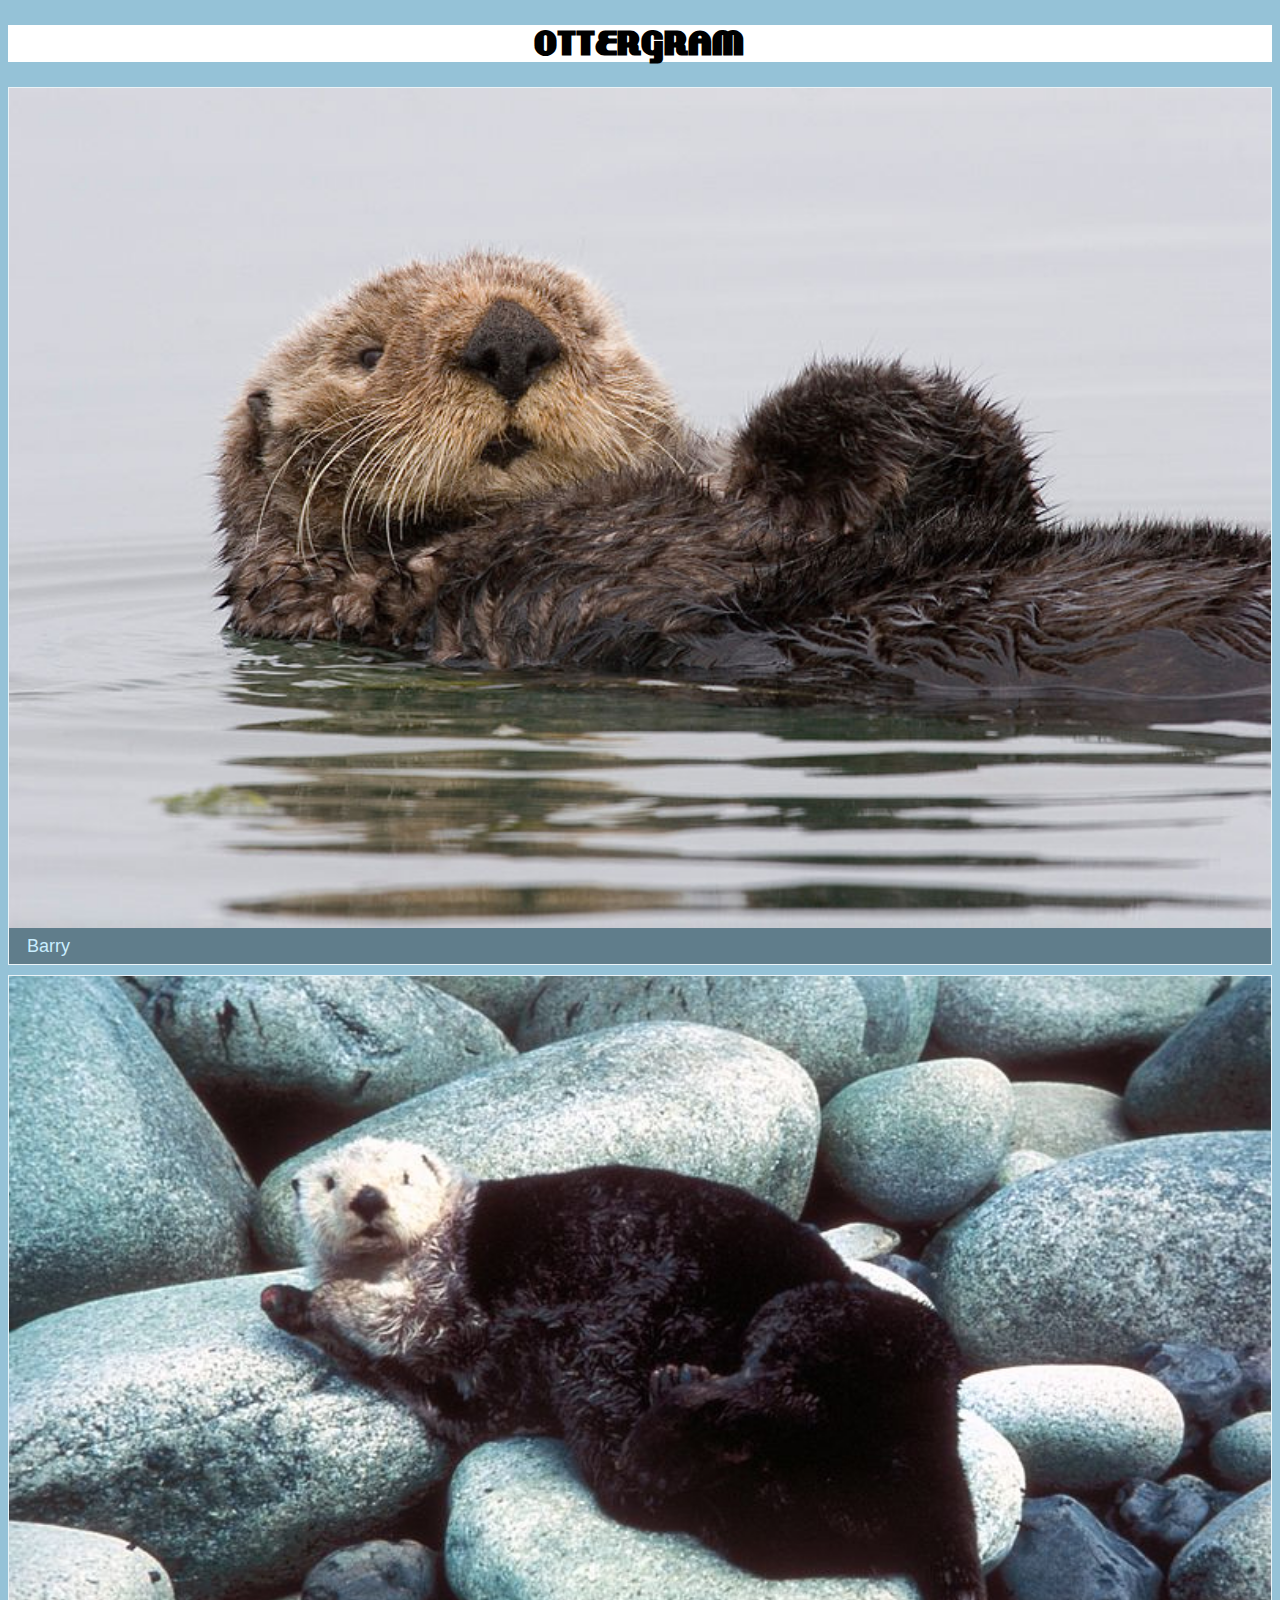
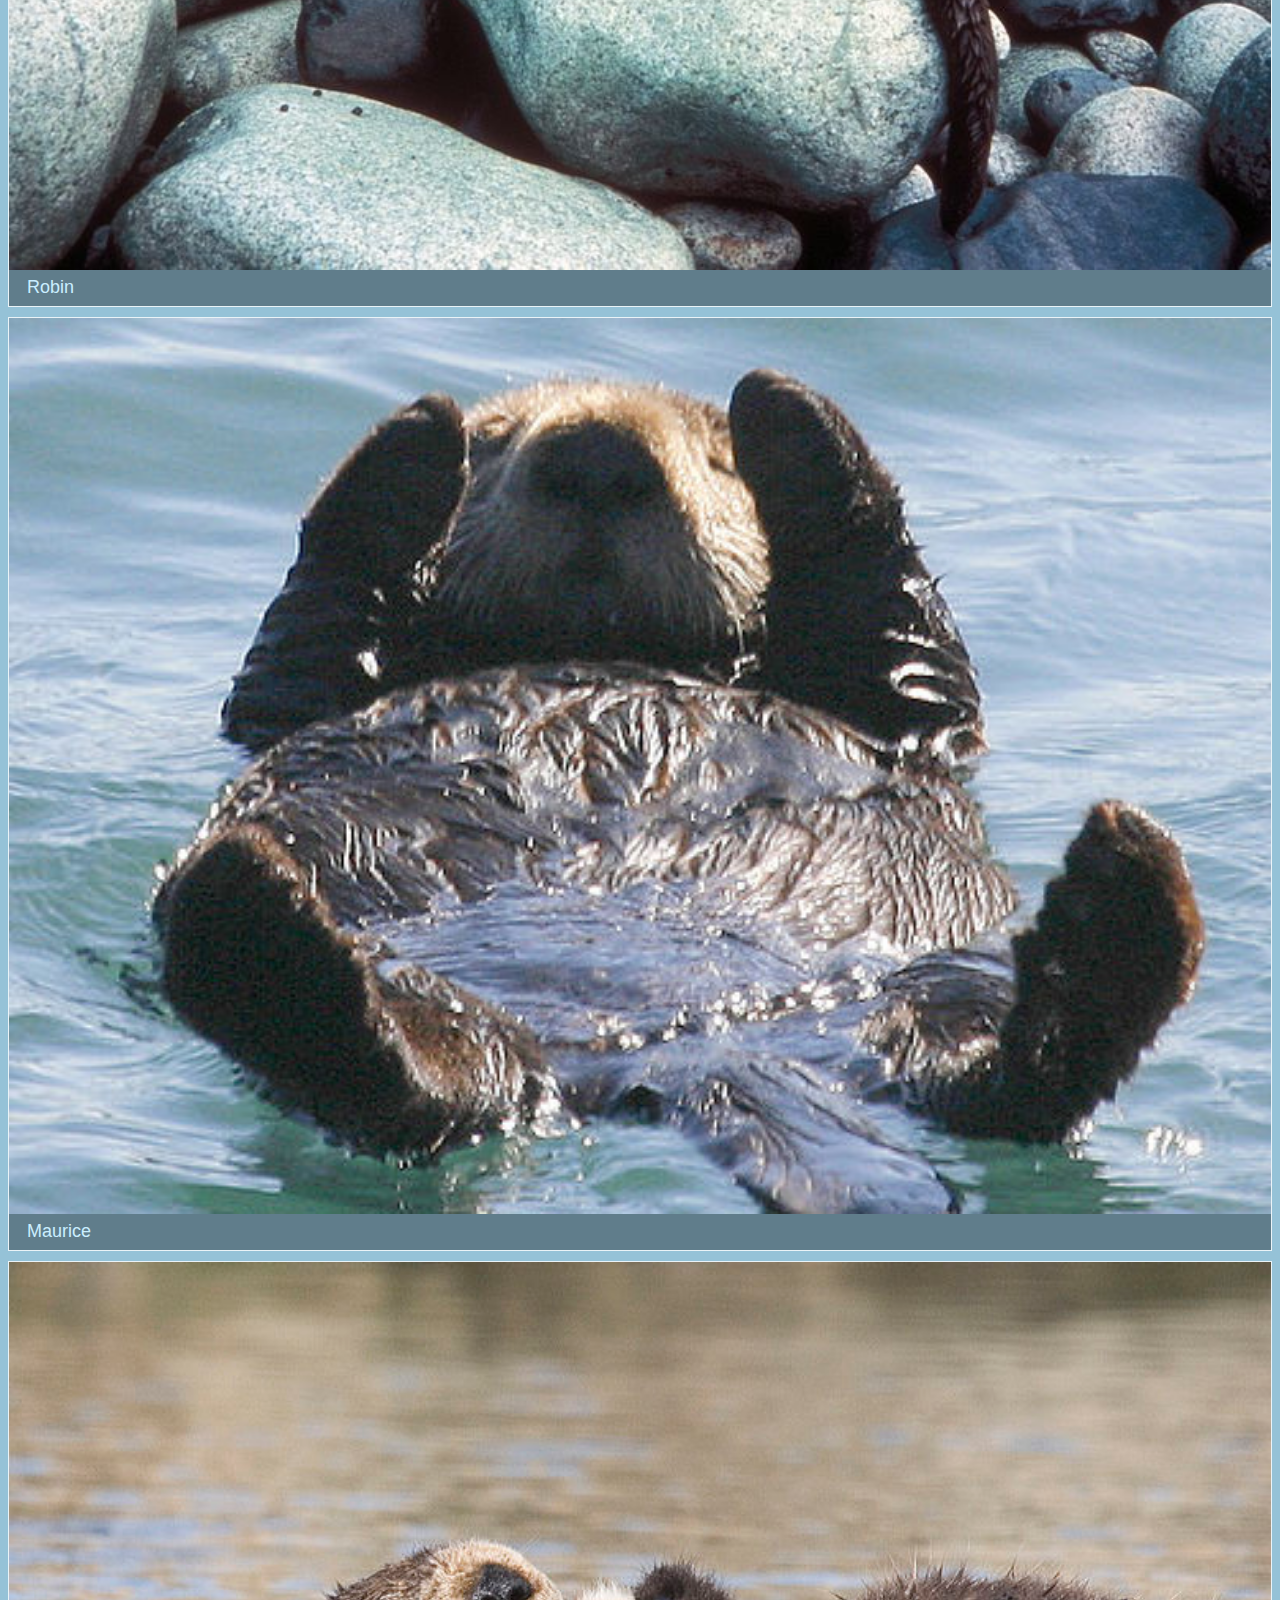
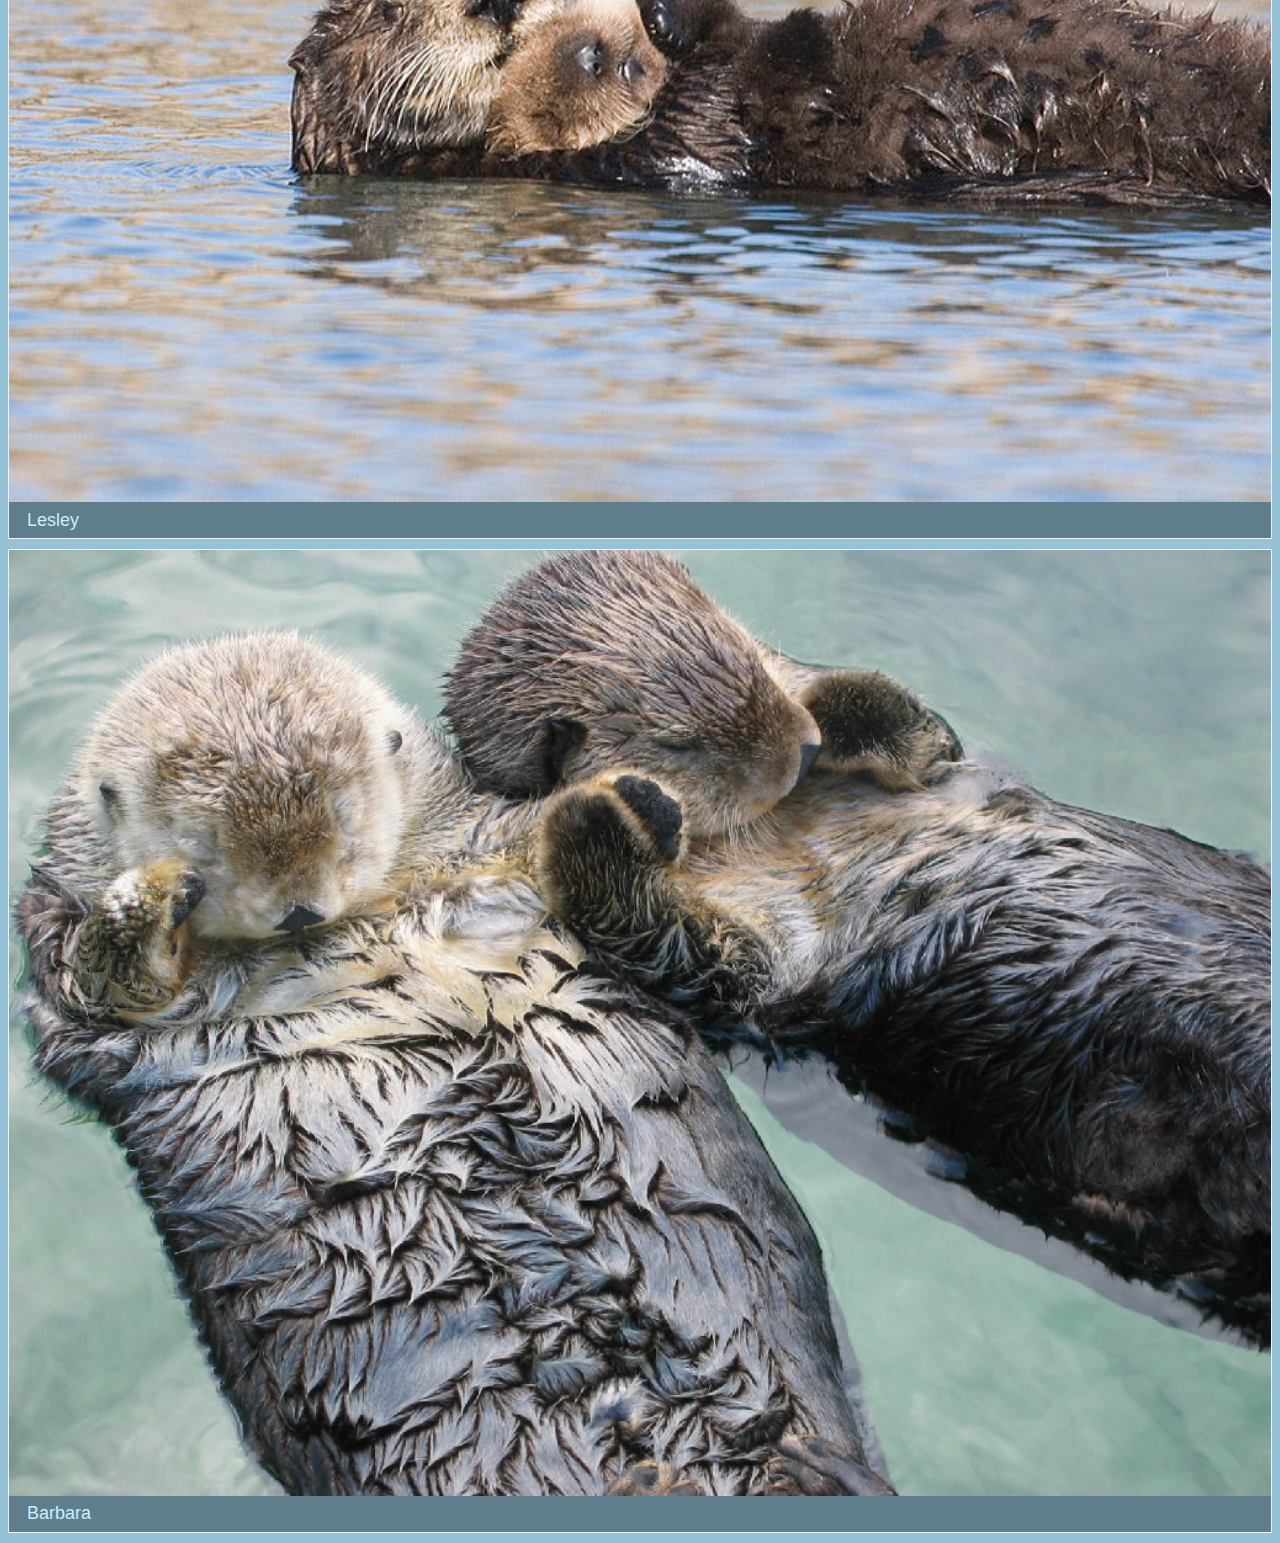
<file: front-end-dev-resources/front-end-dev-resources/book-solutions/Chapter 03/ottergram/index.html>
<!DOCTYPE html>
<html>
  <head>
    <meta charset="utf-8">
    <title>ottergram</title>
    <link rel="stylesheet" href="stylesheets/styles.css">
  </head>
  <body>
    <header>
      <h1 class="logo-text">ottergram</h1>
    </header>
    <ul class="thumbnail-list">
      <li class="thumbnail-item">
        <a href="#">
          <img class="thumbnail-image" src="img/otter1.jpg" alt="Barry the Otter">
          <span class="thumbnail-title">Barry</span>
        </a>
      </li>
      <li class="thumbnail-item">
        <a href="#">
          <img class="thumbnail-image" src="img/otter2.jpg" alt="Robin the Otter">
          <span class="thumbnail-title">Robin</span>
        </a>
      </li>
      <li class="thumbnail-item">
        <a href="#">
          <img class="thumbnail-image" src="img/otter3.jpg" alt="Maurice the Otter">
          <span class="thumbnail-title">Maurice</span>
        </a>
      </li>
      <li class="thumbnail-item">
        <a href="#">
          <img class="thumbnail-image" src="img/otter4.jpg" alt="Lesley the Otter">
          <span class="thumbnail-title">Lesley</span>
        </a>
      </li>
      <li class="thumbnail-item">
        <a href="#">
          <img class="thumbnail-image" src="img/otter5.jpg" alt="Barbara the Otter">
          <span class="thumbnail-title">Barbara</span>
        </a>
      </li>
    </ul>
  </body>
</html>
</file>
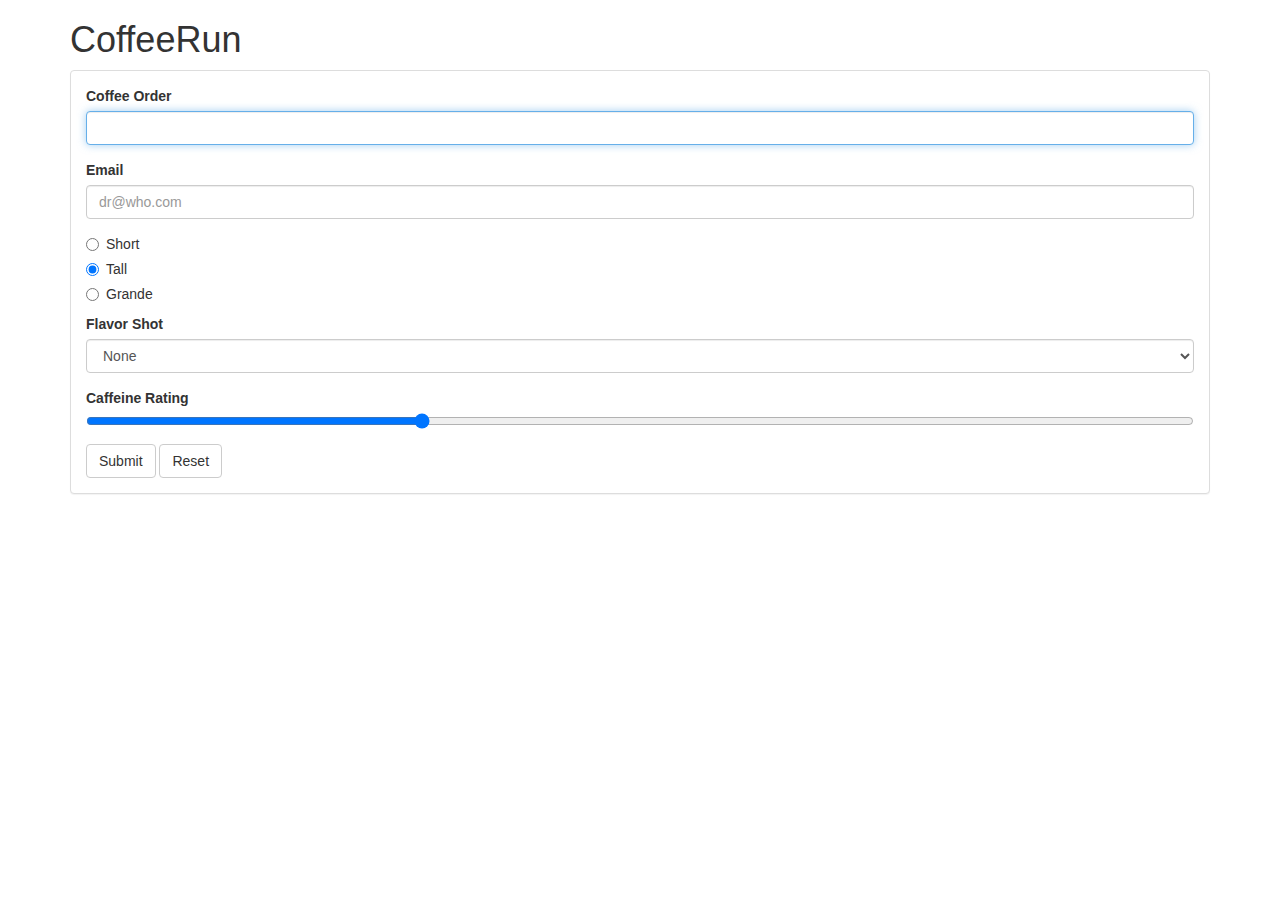
<file: front-end-dev-resources/front-end-dev-resources/book-solutions/Chapter 09/coffeerun/index.html>
<!doctype html>
<html>
  <head>
    <meta charset="utf-8"/>
    <title>coffeerun</title>
    <link rel="stylesheet" href="https://cdnjs.cloudflare.com/ajax/libs/twitter-bootstrap/3.3.6/css/bootstrap.min.css">
  </head>
  <body class="container">
    <header>
      <h1>CoffeeRun</h1>
    </header>
    <section>
      <div class="panel panel-default">
        <div class="panel-body">
          <form data-coffee-order="form">
            <div class="form-group">
              <label for="coffeeOrder">Coffee Order</label>
              <input class="form-control" name="coffee" id="coffeeOrder" autofocus>
            </div>
            <div class="form-group">
              <label for="emailInput">Email</label>
              <input class="form-control" type="email" name="emailAddress" id="emailInput" value="" placeholder="dr@who.com">
            </div>
            <div class="radio">
              <label>
                <input type="radio" name="size" value="short">
                Short
              </label>
            </div>
            <div class="radio">
              <label>
                <input type="radio" name="size" value="tall" checked>
                Tall
              </label>
            </div>
            <div class="radio">
              <label>
                <input type="radio" name="size" value="grande"> 
                Grande
              </label>
            </div>
            <div class="form-group">
              <label for="flavorShot">Flavor Shot</label>
              <select id="flavorShot" class="form-control" name="flavor">
                <option value="">None</option>
                <option value="caramel">Caramel</option>
                <option value="almond">Almond</option>
                <option value="mocha">Mocha</option>
              </select>
            </div>
            <div class="form-group">
              <label for="strengthLevel">Caffeine Rating</label>
              <input name="strength" id="strengthLevel" type="range" value="30">
            </div>
            <button type="submit" class="btn btn-default">Submit</button>
            <button type="reset" class="btn btn-default">Reset</button>
          </form>
        </div>
      </div>
    </section>
    <script src="scripts/datastore.js" charset="utf-8"></script>
    <script src="scripts/truck.js" charset="utf-8"></script>
    <script src="scripts/main.js" charset="utf-8"></script>
  </body>
</html>
</file>
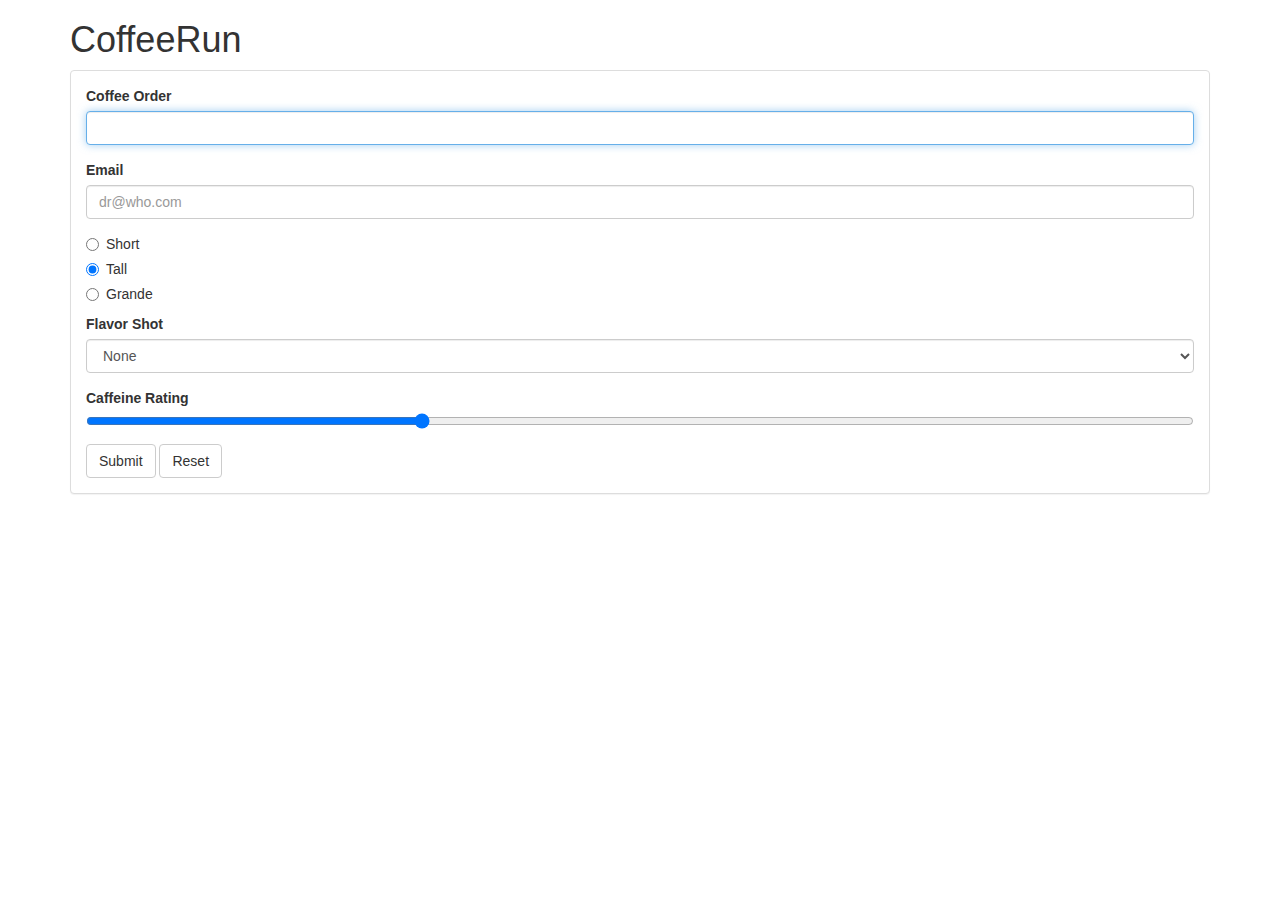
<file: front-end-dev-resources/front-end-dev-resources/book-solutions/Chapter 10/coffeerun/index.html>
<!doctype html>
<html>
  <head>
    <meta charset="utf-8"/>
    <title>coffeerun</title>
    <link rel="stylesheet" href="https://cdnjs.cloudflare.com/ajax/libs/twitter-bootstrap/3.3.6/css/bootstrap.min.css">
  </head>
  <body class="container">
    <header>
      <h1>CoffeeRun</h1>
    </header>
    <section>
      <div class="panel panel-default">
        <div class="panel-body">
          <form data-coffee-order="form">
            <div class="form-group">
              <label for="coffeeOrder">Coffee Order</label>
              <input class="form-control" name="coffee" id="coffeeOrder" autofocus>
            </div>
            <div class="form-group">
              <label for="emailInput">Email</label>
              <input class="form-control" type="email" name="emailAddress" id="emailInput" value="" placeholder="dr@who.com">
            </div>
            <div class="radio">
              <label>
                <input type="radio" name="size" value="short">
                Short
              </label>
            </div>
            <div class="radio">
              <label>
                <input type="radio" name="size" value="tall" checked>
                Tall
              </label>
            </div>
            <div class="radio">
              <label>
                <input type="radio" name="size" value="grande"> 
                Grande
              </label>
            </div>
            <div class="form-group">
              <label for="flavorShot">Flavor Shot</label>
              <select id="flavorShot" class="form-control" name="flavor">
                <option value="">None</option>
                <option value="caramel">Caramel</option>
                <option value="almond">Almond</option>
                <option value="mocha">Mocha</option>
              </select>
            </div>
            <div class="form-group">
              <label for="strengthLevel">Caffeine Rating</label>
              <input name="strength" id="strengthLevel" type="range" value="30">
            </div>
            <button type="submit" class="btn btn-default">Submit</button>
            <button type="reset" class="btn btn-default">Reset</button>
          </form>
        </div>
      </div>
    </section>
    <script src="https://cdnjs.cloudflare.com/ajax/libs/jquery/2.1.4/jquery.min.js" charset="utf-8"></script>
    <script src="scripts/formhandler.js" charset="utf-8"></script>
    <script src="scripts/datastore.js" charset="utf-8"></script>
    <script src="scripts/truck.js" charset="utf-8"></script>
    <script src="scripts/main.js" charset="utf-8"></script>
  </body>
</html>
</file>
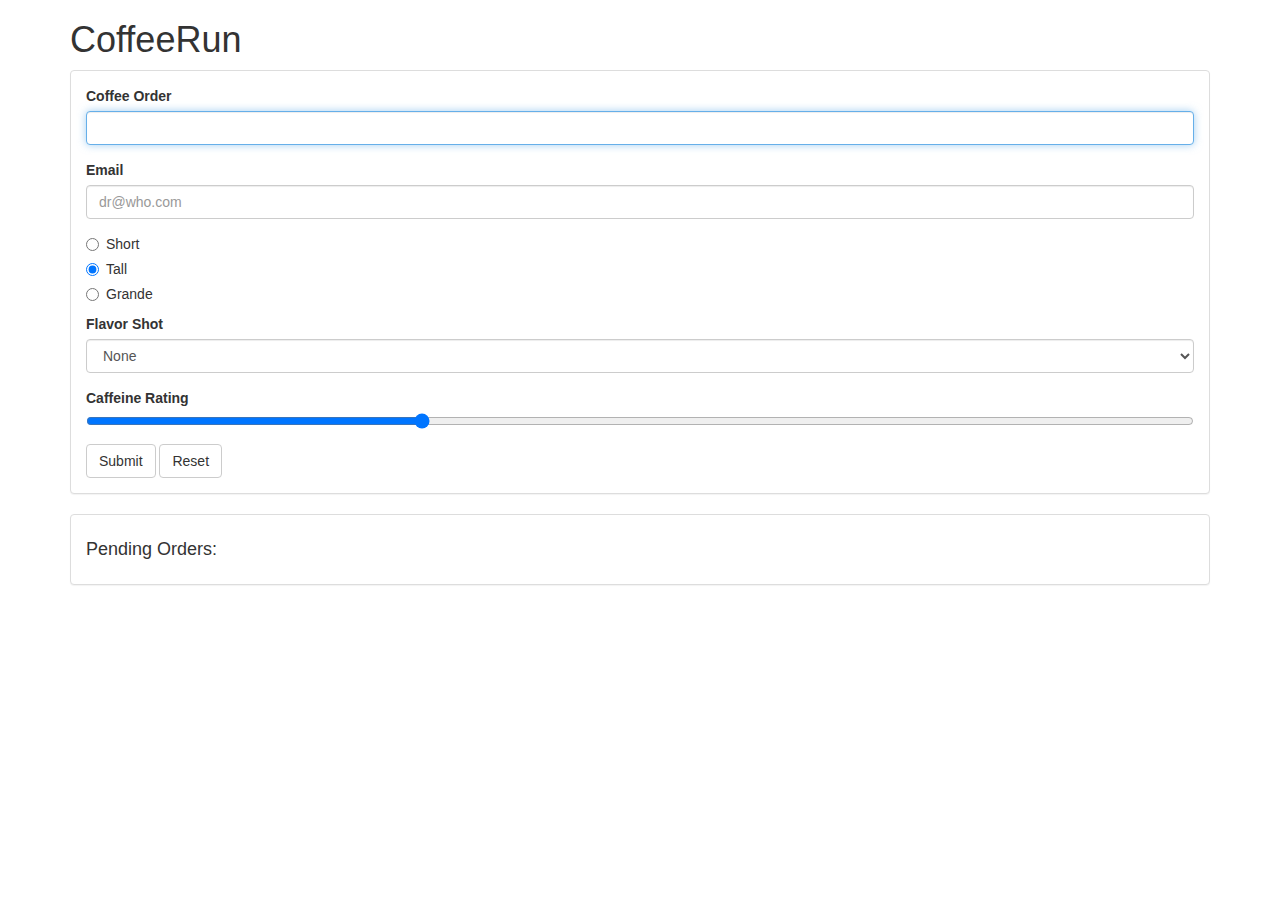
<file: front-end-dev-resources/front-end-dev-resources/book-solutions/Chapter 11/coffeerun/index.html>
<!doctype html>
<html>
  <head>
    <meta charset="utf-8"/>
    <title>coffeerun</title>
    <link rel="stylesheet" href="https://cdnjs.cloudflare.com/ajax/libs/twitter-bootstrap/3.3.6/css/bootstrap.min.css">
  </head>
  <body class="container">
    <header>
      <h1>CoffeeRun</h1>
    </header>
    <section>
      <div class="panel panel-default">
        <div class="panel-body">
          <form data-coffee-order="form">
            <div class="form-group">
              <label for="coffeeOrder">Coffee Order</label>
              <input class="form-control" name="coffee" id="coffeeOrder" autofocus>
            </div>
            <div class="form-group">
              <label for="emailInput">Email</label>
              <input class="form-control" type="email" name="emailAddress" id="emailInput" value="" placeholder="dr@who.com">
            </div>
            <div class="radio">
              <label>
                <input type="radio" name="size" value="short">
                Short
              </label>
            </div>
            <div class="radio">
              <label>
                <input type="radio" name="size" value="tall" checked>
                Tall
              </label>
            </div>
            <div class="radio">
              <label>
                <input type="radio" name="size" value="grande"> 
                Grande
              </label>
            </div>
            <div class="form-group">
              <label for="flavorShot">Flavor Shot</label>
              <select id="flavorShot" class="form-control" name="flavor">
                <option value="">None</option>
                <option value="caramel">Caramel</option>
                <option value="almond">Almond</option>
                <option value="mocha">Mocha</option>
              </select>
            </div>
            <div class="form-group">
              <label for="strengthLevel">Caffeine Rating</label>
              <input name="strength" id="strengthLevel" type="range" value="30">
            </div>
            <button type="submit" class="btn btn-default">Submit</button>
            <button type="reset" class="btn btn-default">Reset</button>
          </form>
        </div>
      </div>
      <div class="panel panel-default">
        <div class="panel-body">
          <h4>Pending Orders:</h4>
          <div data-coffee-order="checklist">            
          </div>
        </div>
      </div>
    </section>
    <script src="https://cdnjs.cloudflare.com/ajax/libs/jquery/2.1.4/jquery.min.js" charset="utf-8"></script>
    <script src="scripts/checklist.js" charset="utf-8"></script>
    <script src="scripts/formhandler.js" charset="utf-8"></script>
    <script src="scripts/datastore.js" charset="utf-8"></script>
    <script src="scripts/truck.js" charset="utf-8"></script>
    <script src="scripts/main.js" charset="utf-8"></script>
  </body>
</html>
</file>
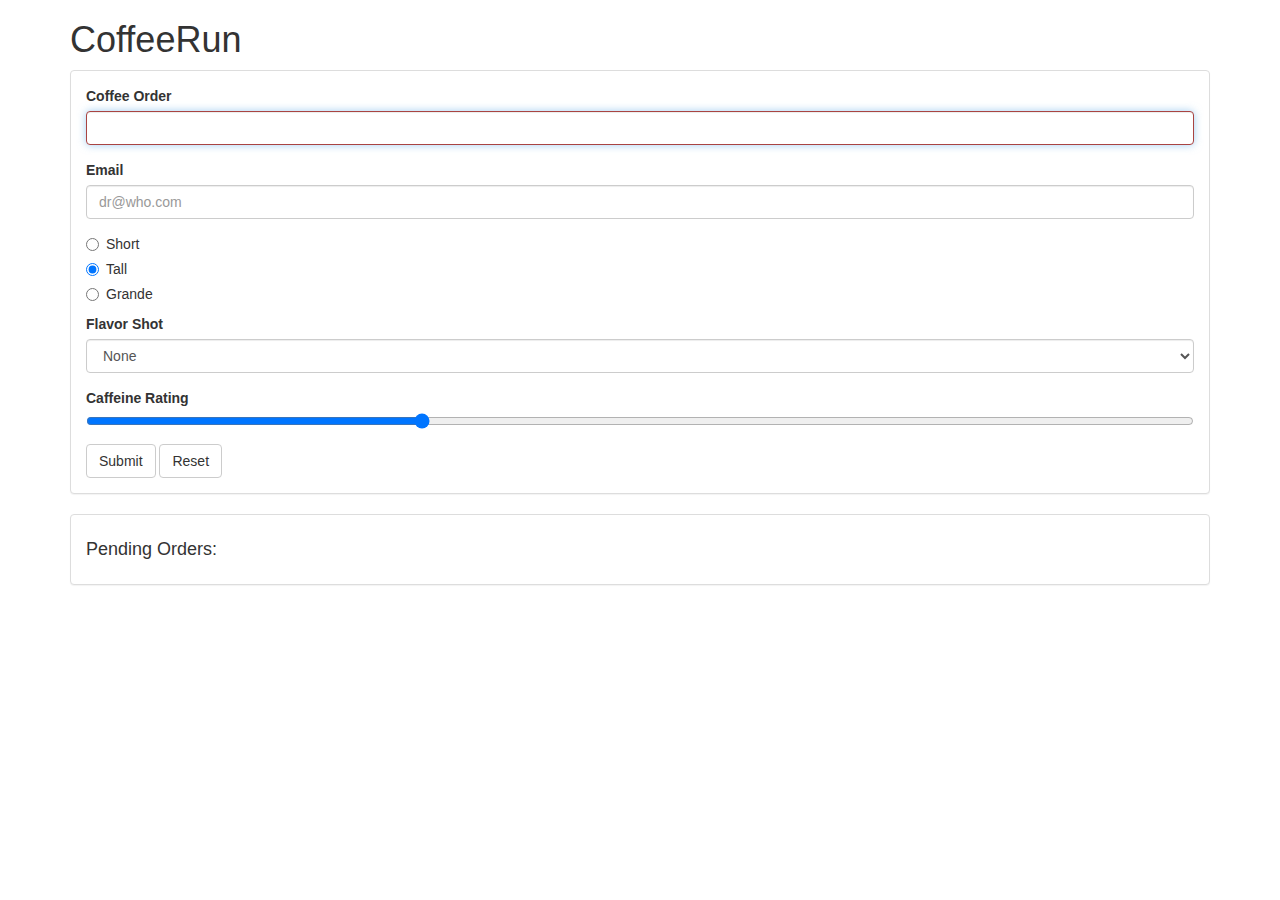
<file: front-end-dev-resources/front-end-dev-resources/book-solutions/Chapter 12/coffeerun/index.html>
<!doctype html>
<html>
  <head>
    <meta charset="utf-8"/>
    <title>coffeerun</title>
    <link rel="stylesheet" href="https://cdnjs.cloudflare.com/ajax/libs/twitter-bootstrap/3.3.6/css/bootstrap.min.css">
    <style>
      form :focus:required:invalid {
        border-color: #a94442;
      }
    </style>
  </head>
  <body class="container">
    <header>
      <h1>CoffeeRun</h1>
    </header>
    <section>
      <div class="panel panel-default">
        <div class="panel-body">
          <form data-coffee-order="form">
            <div class="form-group">
              <label for="coffeeOrder">Coffee Order</label>
              <input class="form-control" name="coffee" id="coffeeOrder" autofocus required pattern="[a-zA-Z\s]+">
            </div>
            <div class="form-group">
              <label for="emailInput">Email</label>
              <input class="form-control" type="email" name="emailAddress" id="emailInput" value="" placeholder="dr@who.com" required>
            </div>
            <div class="radio">
              <label>
                <input type="radio" name="size" value="short">
                Short
              </label>
            </div>
            <div class="radio">
              <label>
                <input type="radio" name="size" value="tall" checked>
                Tall
              </label>
            </div>
            <div class="radio">
              <label>
                <input type="radio" name="size" value="grande"> 
                Grande
              </label>
            </div>
            <div class="form-group">
              <label for="flavorShot">Flavor Shot</label>
              <select id="flavorShot" class="form-control" name="flavor">
                <option value="">None</option>
                <option value="caramel">Caramel</option>
                <option value="almond">Almond</option>
                <option value="mocha">Mocha</option>
              </select>
            </div>
            <div class="form-group">
              <label for="strengthLevel">Caffeine Rating</label>
              <input name="strength" id="strengthLevel" type="range" value="30">
            </div>
            <button type="submit" class="btn btn-default">Submit</button>
            <button type="reset" class="btn btn-default">Reset</button>
          </form>
        </div>
      </div>
      <div class="panel panel-default">
        <div class="panel-body">
          <h4>Pending Orders:</h4>
          <div data-coffee-order="checklist">            
          </div>
        </div>
      </div>
    </section>
    <script src="https://cdnjs.cloudflare.com/ajax/libs/jquery/2.1.4/jquery.min.js" charset="utf-8"></script>
    <script src="scripts/validation.js" charset="utf-8"></script>
    <script src="scripts/checklist.js" charset="utf-8"></script>
    <script src="scripts/formhandler.js" charset="utf-8"></script>
    <script src="scripts/datastore.js" charset="utf-8"></script>
    <script src="scripts/truck.js" charset="utf-8"></script>
    <script src="scripts/main.js" charset="utf-8"></script>
  </body>
</html>
</file>
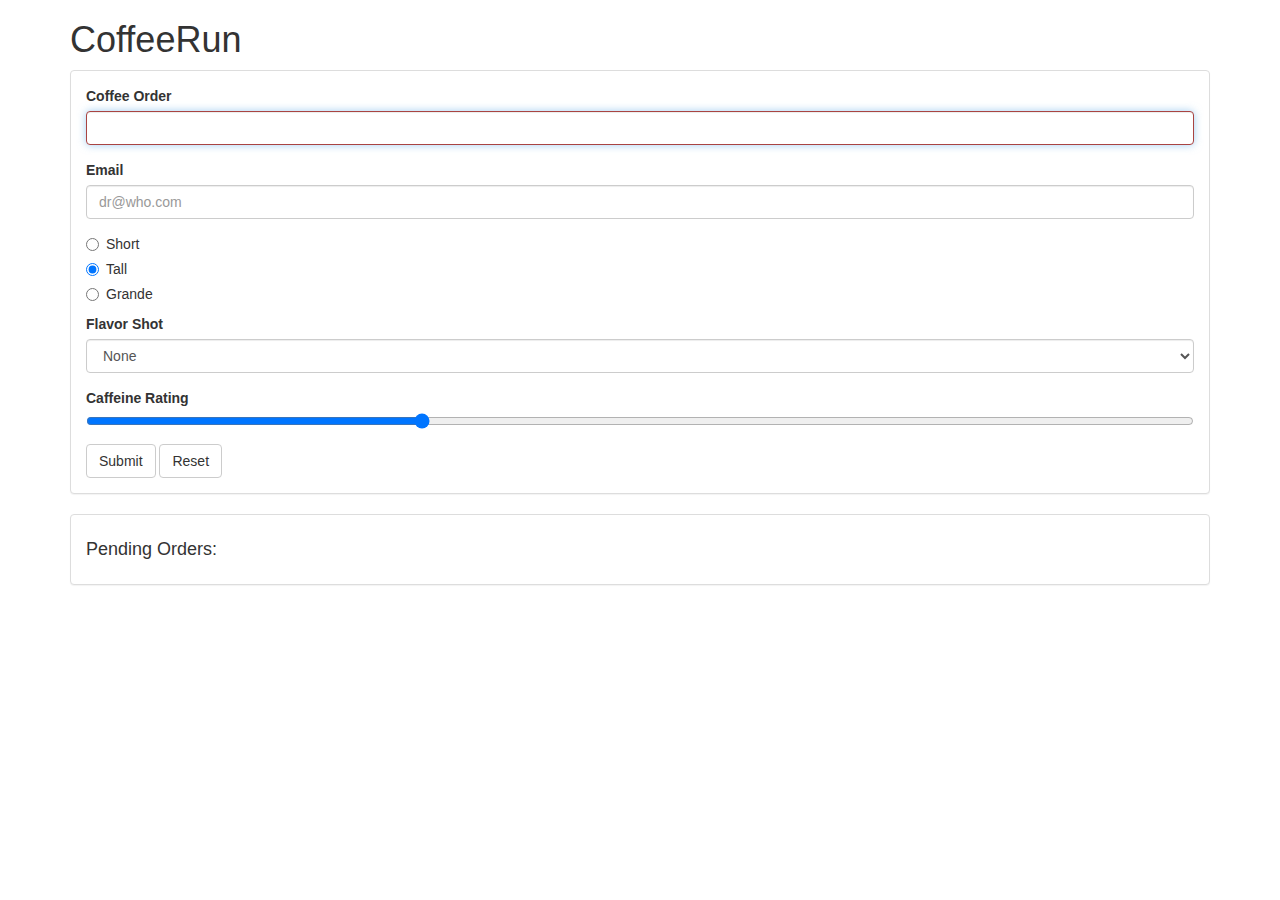
<file: front-end-dev-resources/front-end-dev-resources/book-solutions/Chapter 13/coffeerun/index.html>
<!doctype html>
<html>
  <head>
    <meta charset="utf-8"/>
    <title>coffeerun</title>
    <link rel="stylesheet" href="https://cdnjs.cloudflare.com/ajax/libs/twitter-bootstrap/3.3.6/css/bootstrap.min.css">
    <style>
      form :focus:required:invalid {
        border-color: #a94442;
      }
    </style>
  </head>
  <body class="container">
    <header>
      <h1>CoffeeRun</h1>
    </header>
    <section>
      <div class="panel panel-default">
        <div class="panel-body">
          <form data-coffee-order="form">
            <div class="form-group">
              <label for="coffeeOrder">Coffee Order</label>
              <input class="form-control" name="coffee" id="coffeeOrder" autofocus required pattern="[a-zA-Z\s]+">
            </div>
            <div class="form-group">
              <label for="emailInput">Email</label>
              <input class="form-control" type="email" name="emailAddress" id="emailInput" value="" placeholder="dr@who.com" required>
            </div>
            <div class="radio">
              <label>
                <input type="radio" name="size" value="short">
                Short
              </label>
            </div>
            <div class="radio">
              <label>
                <input type="radio" name="size" value="tall" checked>
                Tall
              </label>
            </div>
            <div class="radio">
              <label>
                <input type="radio" name="size" value="grande"> 
                Grande
              </label>
            </div>
            <div class="form-group">
              <label for="flavorShot">Flavor Shot</label>
              <select id="flavorShot" class="form-control" name="flavor">
                <option value="">None</option>
                <option value="caramel">Caramel</option>
                <option value="almond">Almond</option>
                <option value="mocha">Mocha</option>
              </select>
            </div>
            <div class="form-group">
              <label for="strengthLevel">Caffeine Rating</label>
              <input name="strength" id="strengthLevel" type="range" value="30">
            </div>
            <button type="submit" class="btn btn-default">Submit</button>
            <button type="reset" class="btn btn-default">Reset</button>
          </form>
        </div>
      </div>
      <div class="panel panel-default">
        <div class="panel-body">
          <h4>Pending Orders:</h4>
          <div data-coffee-order="checklist">            
          </div>
        </div>
      </div>
    </section>
    <script src="https://cdnjs.cloudflare.com/ajax/libs/jquery/2.1.4/jquery.min.js" charset="utf-8"></script>
    <script src="scripts/validation.js" charset="utf-8"></script>
    <script src="scripts/checklist.js" charset="utf-8"></script>
    <script src="scripts/formhandler.js" charset="utf-8"></script>
    <script src="scripts/remotedatastore.js" charset="utf-8"></script>    
    <script src="scripts/datastore.js" charset="utf-8"></script>
    <script src="scripts/truck.js" charset="utf-8"></script>
    <script src="scripts/main.js" charset="utf-8"></script>
  </body>
</html>
</file>
<file: front-end-dev-resources/front-end-dev-resources/book-solutions/Chapter 03/ottergram/stylesheets/styles.css>
@font-face {
  font-family: 'lakeshore';
  src: url('fonts/LAKESHOR-webfont.eot');
  src: url('fonts/LAKESHOR-webfont.eot?#iefix') format('embedded-opentype'),
       url('fonts/LAKESHOR-webfont.woff') format('woff'),
       url('fonts/LAKESHOR-webfont.ttf') format('truetype'),
       url('fonts/LAKESHOR-webfont.svg#lakeshore') format('svg');
  font-weight: normal;
  font-style: normal;
}

body {
  font-size: 62.5%;
  background: rgb(149, 194, 215);
}

a[href='#'] {
  text-decoration: none;
}

.logo-text {
  background: white;
  text-align: center;
  text-transform: uppercase;
  font-family: lakeshore;
  font-size: 3.7em;
}

.thumbnail-list {
  padding: 0;
}

.thumbnail-item + .thumbnail-item {
  margin-top: 1em;
}

.thumbnail-item {
  display: block;
  border: 1px solid rgb(100%, 100%, 100%);
  border: 1px solid rgba(100%, 100%, 100%, 0.8);
}

.thumbnail-image {
  display: block;
  width: 100%;
}

.thumbnail-title {
  display: block;
  margin: 0;
  padding: 0.4em 1em;
  background: rgb(96, 125, 139);
  color: rgb(202, 238, 255);
  font-family: sans-serif;
  font-size: 1.8em;
}
</file>
